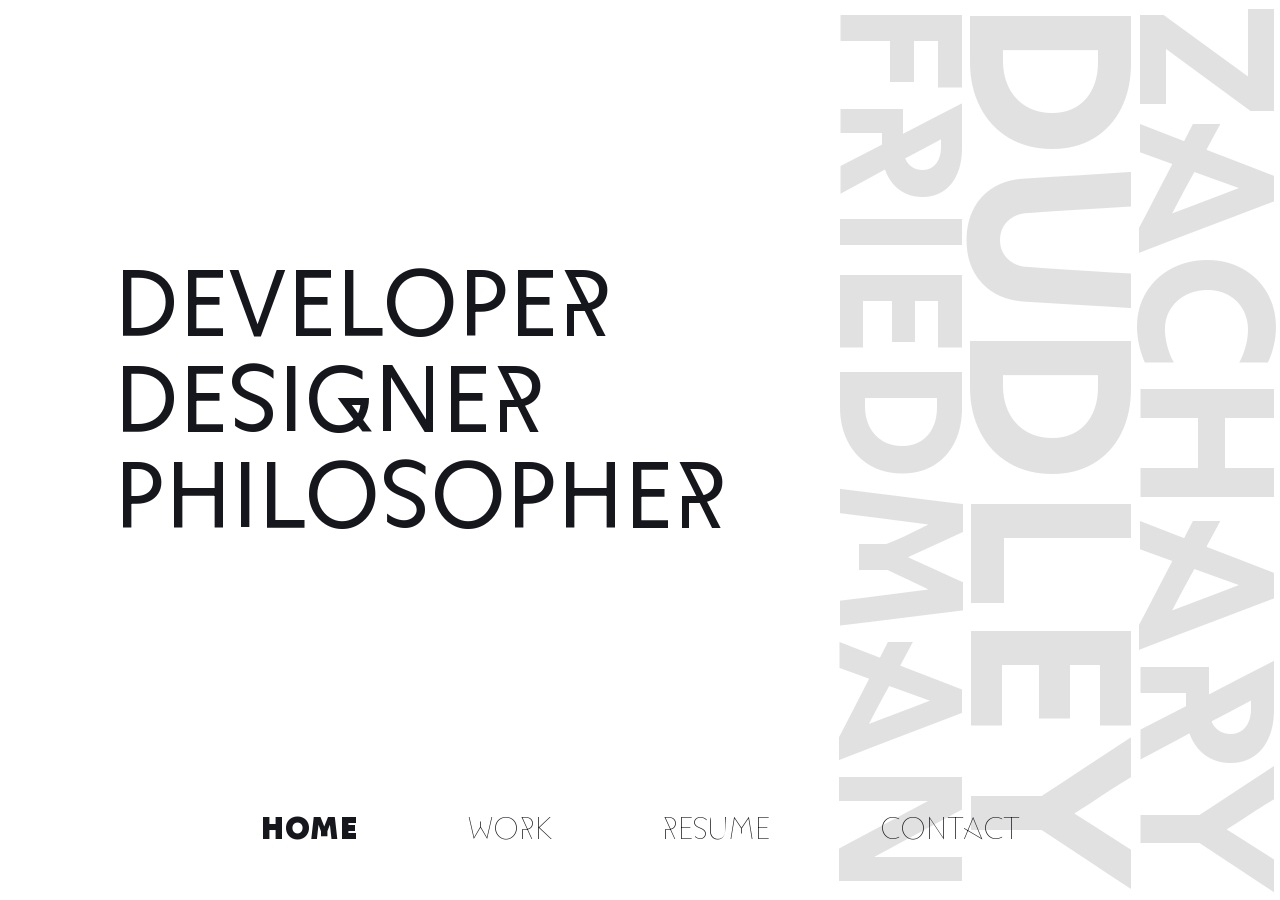
<file: index.html>
<!doctype html>
<html lang="en">

<head>
  <meta charset="utf-8">
  <meta name="viewport"
        content="width=device-width, initial-scale=1, maximum-scale=1, viewport-fit=cover">
  <meta name="author"
        content="Zachary Dudley Friedman">
  <meta name="description"
        content="All Zach Friedman, all the time.">
  <meta name="og:title"
        content="Zachary Dudley Friedman">
  <meta name="og:description"
        content="All Zach Friedman, all the time.">
  <!-- <base href="https://www.zacharydfriedman.com"> -->
  <link rel="stylesheet"
        href="./css/reset.css">
  <link rel="stylesheet"
        href="./css/utility.css">
  <link rel="stylesheet"
        href="./css/menu.css">
  <link rel="stylesheet"
        href="./css/home.css">
  <link rel="stylesheet"
        href="./css/work.css">
  <link rel="stylesheet"
        href="./css/resume.css">
  <link rel="stylesheet"
        href="./css/contact.css">
  <script defer
          src="code.js"></script>
  <title>Zachary Dudley Friedman</title>
</head>

<body>
  <header class="zdf-head">
    <h1 class="zdf-head__title zdf-title">
      <span class="zdf-name zdf-name-first">zachary</span>
      <span class="zdf-name zdf-name-middle">dudley</span>
      <span class="zdf-name zdf-name-last">friedman</span>
    </h1>

    <nav class="zdf-head__menu">
      <ul class="zdf-head__menu-list">
        <li class="zdf-head__menu-list-item">
          <button id="button-home"
                  class="zdf-head__menu-link zdf-button zdf-link zdf-link--active"
                  data-page="home">
            <span class="zdf-head__menu-link--text">home</span>
            <span class="zdf-head__menu-link--icon">
              <svg width="24"
                   height="24"
                   viewBox="0 0 24 24"
                   fill="none"
                   xmlns="http://www.w3.org/2000/svg">
                <path d="M3 12L5 10M5 10L12 3L19 10M5 10V20C5 20.5523 5.44772 21 6 21H9M19 10L21 12M19 10V20C19 20.5523 18.5523 21 18 21H15M9 21C9.55228 21 10 20.5523 10 20V16C10 15.4477 10.4477 15 11 15H13C13.5523 15 14 15.4477 14 16V20C14 20.5523 14.4477 21 15 21M9 21H15"
                      stroke="#4A5568"
                      stroke-width="2"
                      stroke-linecap="round"
                      stroke-linejoin="round" />
              </svg>
            </span>
          </button>
        </li>
        <li class="zdf-head__menu-list-item">
          <button id="button-work"
                  class="zdf-head__menu-link zdf-button zdf-link"
                  data-page="work">
            <span class="zdf-head__menu-link--text">work</span>
            <span class="zdf-head__menu-link--icon">
              <svg width="24"
                   height="24"
                   viewBox="0 0 24 24"
                   fill="none"
                   xmlns="http://www.w3.org/2000/svg">
                <path d="M9.66347 17H14.3364M11.9999 3V4M18.3639 5.63604L17.6568 6.34315M21 11.9999H20M4 11.9999H3M6.34309 6.34315L5.63599 5.63604M8.46441 15.5356C6.51179 13.5829 6.51179 10.4171 8.46441 8.46449C10.417 6.51187 13.5829 6.51187 15.5355 8.46449C17.4881 10.4171 17.4881 13.5829 15.5355 15.5356L14.9884 16.0827C14.3555 16.7155 13.9999 17.5739 13.9999 18.469V19C13.9999 20.1046 13.1045 21 11.9999 21C10.8954 21 9.99995 20.1046 9.99995 19V18.469C9.99995 17.5739 9.6444 16.7155 9.01151 16.0827L8.46441 15.5356Z"
                      stroke="#4A5568"
                      stroke-width="2"
                      stroke-linecap="round"
                      stroke-linejoin="round" />
              </svg>
            </span>
          </button>
        </li>
        <li class="zdf-head__menu-list-item zdf-head__menu--resume">
          <button id="button-resume"
                  class="zdf-head__menu-link zdf-button zdf-link"
                  data-page="resume">
            <span class="zdf-head__menu-link--text">resume</span>
            <span class="zdf-head__menu-link--icon">
              <svg width="24"
                   height="24"
                   viewBox="0 0 24 24"
                   fill="none"
                   xmlns="http://www.w3.org/2000/svg">
                <path d="M21 13.2554C18.2207 14.3805 15.1827 15 12 15C8.8173 15 5.7793 14.3805 3 13.2554M16 6V4C16 2.89543 15.1046 2 14 2H10C8.89543 2 8 2.89543 8 4V6M12 12H12.01M5 20H19C20.1046 20 21 19.1046 21 18V8C21 6.89543 20.1046 6 19 6H5C3.89543 6 3 6.89543 3 8V18C3 19.1046 3.89543 20 5 20Z"
                      stroke="#4A5568"
                      stroke-width="2"
                      stroke-linecap="round"
                      stroke-linejoin="round" />
              </svg>
            </span>
          </button>
          <a class="zdf-head__menu--resume-link"
             href="./Resume - Zachary Friedman.pdf"
             target="_blank">view as pdf</a>
        </li>
        <li class="zdf-head__menu-list-item">
          <button id="button-contact"
                  class="zdf-head__menu-link zdf-button zdf-link"
                  data-page="contact">
            <span class="zdf-head__menu-link--text">contact</span>
            <span class="zdf-head__menu-link--icon">
              <svg width="24"
                   height="24"
                   viewBox="0 0 24 24"
                   fill="none"
                   xmlns="http://www.w3.org/2000/svg">
                <path d="M3 8L10.8906 13.2604C11.5624 13.7083 12.4376 13.7083 13.1094 13.2604L21 8M5 19H19C20.1046 19 21 18.1046 21 17V7C21 5.89543 20.1046 5 19 5H5C3.89543 5 3 5.89543 3 7V17C3 18.1046 3.89543 19 5 19Z"
                      stroke="#4A5568"
                      stroke-width="2"
                      stroke-linecap="round"
                      stroke-linejoin="round" />
              </svg>
            </span>
          </button>
        </li>
      </ul>
    </nav>
    <dialog id="zdf-modal"
            class="zdf-modal">
      <button class="zdf-button zdf-button--close"></button>
      <form id="zdf-form"
            class="zdf-form">
        <div class="zdf-form-input--radio">
          <!-- <div class="zdf-form-input"> -->
          <!-- <label for="password"></label>
          <input id="password"
                 type="text"
                 name="password">
        </div>
        <input id="submit-button"
               type="submit"
               class="zdf-button zdf-button--submit"
               value="SUBMIT"> -->
          <div class="zdf-form-input--radio-option zdf-link">
            <input type="radio"
                   name="theme_selection"
                   class="zdf-form-input--radio-input"
                   id="theme-white"
                   value="white"
                   checked="checked">
            <label for="theme-white"
                   class="zdf-form-input--radio-label">White</label>
          </div>
          <div class="zdf-form-input--radio-option zdf-link">
            <input type="radio"
                   name="theme_selection"
                   class="zdf-form-input--radio-input"
                   id="theme-black"
                   value="black">
            <label for="theme-black"
                   class="zdf-form-input--radio-label">Black</label>
          </div>
          <div class="zdf-form-input--radio-option zdf-link">
            <input type="radio"
                   name="theme_selection"
                   class="zdf-form-input--radio-input"
                   id="theme-teal"
                   value="teal">
            <label for="theme-teal"
                   class="zdf-form-input--radio-label">Teal</label>
          </div>
          <div class="zdf-form-input--radio-option zdf-link">
            <input type="radio"
                   name="theme_selection"
                   class="zdf-form-input--radio-input"
                   id="theme-orange"
                   value="orange">
            <label for="theme-orange"
                   class="zdf-form-input--radio-label">Orange</label>
          </div>
          <div class="zdf-form-input--radio-option zdf-link">
            <input type="radio"
                   name="theme_selection"
                   class="zdf-form-input--radio-input"
                   id="theme-blue"
                   value="blue">
            <label for="theme-blue"
                   class="zdf-form-input--radio-label">Blue</label>
          </div>
      </form>
      <div class="zdf-modal-text"></div>
    </dialog>
  </header>

  <main>
    <!-- PAGE - HOME -->
    <article id="page-home"
             class="zdf-page zdf-page-home active">
      <section class="zdf-page-home__section">
        <h4 id="title-name-one"
            class="zdf-title zdf-home__name">DEVELOPER</h4>
        <h4 id="title-name-two"
            class="zdf-title zdf-home__name">DESIGNER</h4>
        <h4 id="title-name-three"
            class="zdf-title zdf-home__name">PHILOSOPHER</h4>
      </section>
    </article>

    <!-- PAGE - WORK -->
    <article id="page-work"
             class="zdf-page zdf-page-work hidden">
      <section class="zdf-page__section zdf-page-work__section">
        <details class="zdf-details">
          <summary>
            <h4 class="zdf-page__subtitle zdf-title">Axis of Eval</h4>
          </summary>
          <article class="zdf-work-description">
            <p class="zdf-work-text">
              I wanted to create an iOS game that could be played without needing
              to look at the phone.

              The goal of the game is to hold the phone in the correct orientation.
            </p>
            <div class="zdf-work-image-container">
              <img class="zdf-work-image"
                   src="./image/Axis.png"
                   alt="axis" />
            </div>
          </article>
        </details>
      </section>

      <section class="zdf-page__section zdf-page-work__section zdf-page-work__section--cem">
        <details class="zdf-details">
          <summary>
            <h4 class="zdf-page__subtitle zdf-title">Chrome Extension Manager</h4>
          </summary>
          <article class="zdf-work-description">
            <a class="zdf-work-link"
               href="https://github.com/ZacharyDudley/ChromeExtensionManager"
               target="_blank">
              <svg width="24"
                   height="24"
                   viewBox="0 0 24 24"
                   fill="none"
                   xmlns="http://www.w3.org/2000/svg">
                <path d="M13.8284 10.1716C12.2663 8.60948 9.73367 8.60948 8.17157 10.1716L4.17157 14.1716C2.60948 15.7337 2.60948 18.2663 4.17157 19.8284C5.73367 21.3905 8.26633 21.3905 9.82843 19.8284L10.93 18.7269M10.1716 13.8284C11.7337 15.3905 14.2663 15.3905 15.8284 13.8284L19.8284 9.82843C21.3905 8.26633 21.3905 5.73367 19.8284 4.17157C18.2663 2.60948 15.7337 2.60948 14.1716 4.17157L13.072 5.27118"
                      stroke="#4A5568"
                      stroke-width="2"
                      stroke-linecap="round"
                      stroke-linejoin="round" />
              </svg>
            </a>
            <p class="zdf-work-text">
              One thing I do not like about Chrome: it's not easy to enable/disable
              extensions. You have to go to the three-dot menu, then to other tools,
              then extensions, and then find the extension and turn it off.
              <br />
              <br />
              This extension allows you to see all installed extensions and turn them
              on or off without having to traverse a single menu. There's also a
              'turn all off/on' switch, as well as the ability to lock extensions on or off.
            </p>
            <div class="zdf-work-image-container">
              <img class="zdf-work-image"
                   src="./image/Chrome Extension Manager.png"
                   alt="chrome extension manager" />
            </div>
          </article>
        </details>
      </section>

      <section class="zdf-page__section zdf-page-work__section">
        <details class="zdf-details">
          <summary>
            <h4 class="zdf-page__subtitle zdf-title">Tetris</h4>
          </summary>
          <article class="zdf-work-description">
            <a class="zdf-work-link"
               href="https://github.com/ZacharyDudley/tetris-app"
               target="_blank">
              <svg width="24"
                   height="24"
                   viewBox="0 0 24 24"
                   fill="none"
                   xmlns="http://www.w3.org/2000/svg">
                <path d="M13.8284 10.1716C12.2663 8.60948 9.73367 8.60948 8.17157 10.1716L4.17157 14.1716C2.60948 15.7337 2.60948 18.2663 4.17157 19.8284C5.73367 21.3905 8.26633 21.3905 9.82843 19.8284L10.93 18.7269M10.1716 13.8284C11.7337 15.3905 14.2663 15.3905 15.8284 13.8284L19.8284 9.82843C21.3905 8.26633 21.3905 5.73367 19.8284 4.17157C18.2663 2.60948 15.7337 2.60948 14.1716 4.17157L13.072 5.27118"
                      stroke="#4A5568"
                      stroke-width="2"
                      stroke-linecap="round"
                      stroke-linejoin="round" />
              </svg>
            </a>
            <p class="zdf-work-text">
              I wanted to learn React Native, so I made Tetris.
            </p>
            <div class="zdf-work-image-container">
              <img class="zdf-work-image"
                   src="./image/TetrisMenu.png"
                   alt="" />
              <img class="zdf-work-image"
                   src="./image/TetrisGameplay.png"
                   alt="" />
              <img class="zdf-work-image"
                   src="./image/TetrisGameplay2.png"
                   alt="" />
              <img class="zdf-work-image"
                   src="./image/TetrisGameover.png"
                   alt="" />
            </div>
          </article>
        </details>
      </section>

      <section class="zdf-page__section zdf-page-work__section">
        <details class="zdf-details">
          <summary>
            <h4 class="zdf-page__subtitle zdf-title">Chessball</h4>
          </summary>
          <article class="zdf-work-description">
            <a class="zdf-work-link"
               href="https://github.com/ZacharyDudley/chessball"
               target="_blank">
              <svg width="24"
                   height="24"
                   viewBox="0 0 24 24"
                   fill="none"
                   xmlns="http://www.w3.org/2000/svg">
                <path d="M13.8284 10.1716C12.2663 8.60948 9.73367 8.60948 8.17157 10.1716L4.17157 14.1716C2.60948 15.7337 2.60948 18.2663 4.17157 19.8284C5.73367 21.3905 8.26633 21.3905 9.82843 19.8284L10.93 18.7269M10.1716 13.8284C11.7337 15.3905 14.2663 15.3905 15.8284 13.8284L19.8284 9.82843C21.3905 8.26633 21.3905 5.73367 19.8284 4.17157C18.2663 2.60948 15.7337 2.60948 14.1716 4.17157L13.072 5.27118"
                      stroke="#4A5568"
                      stroke-width="2"
                      stroke-linecap="round"
                      stroke-linejoin="round" />
              </svg>
            </a>
            <p class="zdf-work-text">
              A work-in-progress: chess and soccer.
            </p>
          </article>
        </details>
      </section>

      <section class="zdf-page__section zdf-page-work__section">
        <details class="zdf-details">
          <summary>
            <h4 class="zdf-page__subtitle zdf-title">ZacharyD<wbr>Friedman<wbr>.com</h4>
          </summary>
          <article class="zdf-work-description">
            <p class="zdf-work-text">
              My original website was built with React, Redux, and a host of other
              node modules. This was a bit overkill for the scope of my website,
              so I decided to remake my site using nothing but HTML, CSS, and JavaScript.
            </p>
          </article>
        </details>
      </section>

    </article>

    <!-- PAGE - RESUME -->
    <article id="page-resume"
             class="zdf-page zdf-page-resume hidden">
      <section class="zdf-page__section zdf-page-resume__section zdf-page-resume__skills">
        <h4 class="zdf-page__subtitle zdf-title">skills</h4>
        <ul class="zdf-page__list">
          <li class="zdf-page__list-item">
            <p>
              JavaScript, Node.js, Next.js, HTML5, CSS3, Vue, Vuex, React, Redux
            </p>
          </li>
        </ul>
      </section>
      <section class="zdf-page__section zdf-page-resume__section zdf-page-resume__experience"
               data-section="scroll">
        <h4 class="zdf-page__subtitle zdf-title">experience</h4>
        <div class="zdf-page__list-container">
          <button class="zdf-button zdf-button-scroll zdf-button-scroll--left"
                  data-scroll="button-left">
            <svg width="24"
                 height="24"
                 viewBox="0 0 24 24"
                 fill="none"
                 xmlns="http://www.w3.org/2000/svg">
              <path d="M11 15L8 12M8 12L11 9M8 12L16 12M3 12C3 7.02944 7.02944 3 12 3C16.9706 3 21 7.02944 21 12C21 16.9706 16.9706 21 12 21C7.02944 21 3 16.9706 3 12Z"
                    stroke="#4A5568"
                    stroke-width="2"
                    stroke-linecap="round"
                    stroke-linejoin="round" />
            </svg>
          </button>
          <ul class="zdf-page__list"
              data-scroll="container">
            <li class="zdf-page__list-item zdf-resume-card">
              <div class="zdf-resume-card__head">
                <h6 class="zdf-resume-experience__title">Front End Developer</h6>
                <p class="zdf-resume-experience__company">Hyatt Hotels Corporation</p>
                <span class="zdf-resume-card__head--detail">
                  <p class="zdf-resume-experience__location">Chicago, IL</p>
                  <p class="zdf-resume-experience__date">
                    <time datetime="2018">2018</time> - <time datetime="2020">2020</time>
                    /
                    <time datetime="2021">2021</time> - <time datetime="2023">2023</time>
                  </p>
                </span>
              </div>
              <ul class="zdf-page__list--bullet">
                <li class="zdf-resume-experience__description">Migrated and created new features for guest in-stay
                  experience and hotel kiosk check-in station</li>
                <li class="zdf-resume-experience__description">Utilized Next.js for server-side rendering</li>
                <li class="zdf-resume-experience__description">Employed React hooks to create reusable components</li>
                <li class="zdf-resume-experience__description">Deployed code via Jenkins and Gitlab</li>
                <li class="zdf-resume-experience__description">Inherited 3rd party microservices for building UI
                  components
                </li>
                <li class="zdf-resume-experience__description">Technology stack includes: Next.js, React, Node.js, SCSS
                </li>
              </ul>
            </li>
            <li class="zdf-page__list-item zdf-resume-card">
              <div class="zdf-resume-card__head">
                <h6 class="zdf-resume-experience__title">Front End Developer</h6>
                <p class="zdf-resume-experience__company">Northern Trust</p>
                <span class="zdf-resume-card__head--detail">
                  <p class="zdf-resume-experience__location">Chicago, IL</p>
                  <p class="zdf-resume-experience__date">
                    <time datetime="2021">2021</time>
                  </p>
                </span>
              </div>
              <ul class="zdf-page__list--bullet">
                <li class="zdf-resume-experience__description">Created, refined, and maintained React js components for
                  Northern Trust digital innovations team</li>
                <li class="zdf-resume-experience__description">Built, tested, and deployed features in React, Redux,
                  React Test Library, and SCSS pre-processors</li>
                <li class="zdf-resume-experience__description">Working in a fast-paced tdd/agile development team
                  deploying to PCF cloud services</li>
                <li class="zdf-resume-experience__description">Ensured functionality and styling of components as
                  frameworks and apps used are white-labeled for other product teams to customize to their own
                  application liking for their customers</li>
                <li class="zdf-resume-experience__description">Technology stack includes: React, Redux, SCSS, Chartjs,
                  CSS3, HTML5, PCF, Jest, docker, kubernetes</li>
              </ul>
            </li>
            <li class="zdf-page__list-item zdf-resume-card">
              <div class="zdf-resume-card__head">
                <h6 class="zdf-resume-experience__title">Front End Developer</h6>
                <p class="zdf-resume-experience__company">Peapod Online Grocer</p>
                <span class="zdf-resume-card__head--detail">
                  <p class="zdf-resume-experience__location">Chicago, IL</p>
                  <p class="zdf-resume-experience__date">
                    <time datetime="2020">2020</time> - <time datetime="2021">2021</time>
                  </p>
                </span>
              </div>
              <ul class="zdf-page__list--bullet">
                <li class="zdf-resume-experience__description">Created, refined, and maintained Vue components for the
                  Peapod eCommerce platform</li>
                <li class="zdf-resume-experience__description">Assisted in sitewide migration from Angular to Vue</li>
                <li class="zdf-resume-experience__description">Updated existing interfaces for ADA compliance</li>
                <li class="zdf-resume-experience__description">Ensured functionality and styling of components in
                  desktop, mobile web, and mobile app environments</li>
                <li class="zdf-resume-experience__description">Technology stack includes: Node.js, Vue, HTML5, CSS3,
                  Sass, Storybook</li>
              </ul>
            </li>
          </ul>
          <button class="zdf-button zdf-button-scroll zdf-button-scroll--right"
                  data-scroll="button-right">
            <svg width="24"
                 height="24"
                 viewBox="0 0 24 24"
                 fill="none"
                 xmlns="http://www.w3.org/2000/svg">
              <path d="M13 9L16 12M16 12L13 15M16 12L8 12M21 12C21 16.9706 16.9706 21 12 21C7.02944 21 3 16.9706 3 12C3 7.02944 7.02944 3 12 3C16.9706 3 21 7.02944 21 12Z"
                    stroke="#4A5568"
                    stroke-width="2"
                    stroke-linecap="round"
                    stroke-linejoin="round" />
            </svg>
          </button>
        </div>
      </section>
      <section class="zdf-page__section zdf-page-resume__section zdf-page-resume__education"
               data-section="scroll">
        <h4 class="zdf-page__subtitle zdf-title">education</h4>
        <div class="zdf-page__list-container">
          <button class="zdf-button zdf-button-scroll zdf-button-scroll--left"
                  data-scroll="button-left">
            <svg width="24"
                 height="24"
                 viewBox="0 0 24 24"
                 fill="none"
                 xmlns="http://www.w3.org/2000/svg">
              <path d="M11 15L8 12M8 12L11 9M8 12L16 12M3 12C3 7.02944 7.02944 3 12 3C16.9706 3 21 7.02944 21 12C21 16.9706 16.9706 21 12 21C7.02944 21 3 16.9706 3 12Z"
                    stroke="#4A5568"
                    stroke-width="2"
                    stroke-linecap="round"
                    stroke-linejoin="round" />
            </svg>
          </button>
          <ul class="zdf-page__list"
              data-scroll="container">
            <li class="zdf-page__list-item">
              <h6 class="zdf-resume-education__title">Fullstack Academy of Code</h6>
              <p class="zdf-resume-education__location">Chicago, IL</p>
              <p class="zdf-resume-education__date"><time datetime="2017">2017</time></p>
              <p class="zdf-resume-education__degree">Software Engineering Immersive</p>
            </li>
            <li class="zdf-page__list-item">
              <h6 class="zdf-resume-education__title">Milwaukee Area Technical College</h6>
              <p class="zdf-resume-education__location">Milwaukee, WI</p>
              <p class="zdf-resume-education__date"><time datetime="2014">2014</time> - <time
                      datetime="2017">2017</time></p>
              <p class="zdf-resume-education__degree">Associate of Applied Science: Computer Simulation and Gaming</p>
            </li>
            <li class="zdf-page__list-item">
              <h6 class="zdf-resume-education__title">University of Akron</h6>
              <p class="zdf-resume-education__location">Akron, OH</p>
              <p class="zdf-resume-education__date"><time datetime="2012">2012</time></p>
              <p class="zdf-resume-education__degree">Courses towards Masters in English</p>
            </li>
            <li class="zdf-page__list-item">
              <h6 class="zdf-resume-education__title">Miami University</h6>
              <p class="zdf-resume-education__location">Oxford, OH</p>
              <p class="zdf-resume-education__date"><time datetime="2004">2004</time> - <time
                      datetime="2008">2008</time></p>
              <p class="zdf-resume-education__degree">Bachelor of Arts: Philosophy</p>
            </li>
          </ul>
          <button class="zdf-button zdf-button-scroll zdf-button-scroll--right"
                  data-scroll="button-right">
            <svg width="24"
                 height="24"
                 viewBox="0 0 24 24"
                 fill="none"
                 xmlns="http://www.w3.org/2000/svg">
              <path d="M13 9L16 12M16 12L13 15M16 12L8 12M21 12C21 16.9706 16.9706 21 12 21C7.02944 21 3 16.9706 3 12C3 7.02944 7.02944 3 12 3C16.9706 3 21 7.02944 21 12Z"
                    stroke="#4A5568"
                    stroke-width="2"
                    stroke-linecap="round"
                    stroke-linejoin="round" />
            </svg>
          </button>
        </div>
      </section>
    </article>

    <!-- PAGE - CONTACT -->
    <article id="page-contact"
             class="zdf-page zdf-page-contact hidden">
      <address class="zdf-page-contact-address">
        <a class="zdf-page-contact__link zdf-link"
           href="mailto:contact@zacharydfriedman.com"
           target="_blank">email</a>
        <h4 class="zdf-page-contact__text">zachary@ZacharyDFriedman.com</h4>
      </address>
      <address class="zdf-page-contact-address">
        <a class="zdf-page-contact__link zdf-link"
           href="https://github.com/ZacharyDudley/"
           target="_blank">github</a>
        <h4 class="zdf-page-contact__text">github.com/ZacharyDudley</h4>
      </address>
      <address class="zdf-page-contact-address">
        <a class="zdf-page-contact__link zdf-link"
           href="https://www.linkedin.com/in/zacharydfriedman/"
           target="_blank">linkedIn</a>
        <h4 class="zdf-page-contact__text">linkedin.com/in/zacharydfriedman</h4>
      </address>
    </article>

  </main>
</body>

</html>
</file>
<file: css/utility.css>
@font-face {
    font-family: 'MovementV';
    src: url('../font/MovementV.ttf') format('truetype');
}

@font-face {
    font-family: 'PublicSans';
    src: url('../font/PublicSans-Thin.ttf') format('truetype');
}

* {
    box-sizing: border-box;
}

html {
    font-family: 'PublicSans', system-ui, -apple-system;
    --color-background: #ffffff;
    --color-background-transparent: #ffffffcc;
    --color-background-name: #d2d2d2a8;
    --color-text: #16161d;
    --color-text-background: #ffffffcc;
    --color-text-background-opaque: #ffffff;
    --color-link: var(--color-text);
    --color-outline: var(--color-text);
    --color-scroll-button-stroke: var(--color-outline);
    --color-scroll-button-fill: var(--color-text-background-opaque);

    --border-radius: 10px;
    --border-radius-narrow: 5px;

    background-color: var(--color-background);
    color: var(--color-text);
}

body {
    width: 100vw;
    height: 100vh;
    overflow-x: hidden;
    position: relative;
    display: flex;
    flex-flow: column-reverse nowrap;
}

main {
    flex: 1 1 auto;
    display: flex;
    flex-flow: row nowrap;
    position: relative;
    max-height: calc(100% - (6vh + 46px));
}

.zdf-page {
    max-width: 100%;
    padding: 1.5rem;
    flex: 0 0 100%;
    overflow-x: hidden;
    overflow-y: auto;
    position: absolute;
    top: 0;
    bottom: 0;
    width: 100%;
    left: 100%;
}

.zdf-page.active {
    animation: slideIn 0.3s ease both;
}

.zdf-page.animating {
    animation: slideOut 0.3s ease both;
}

.zdf-page.hidden {
    display: none;
}

@keyframes slideIn {
    from {
        left: 100%;
    }

    to {
        left: 0;
    }
}

@keyframes slideOut {
    from {
        left: 0;
    }

    to {
        left: 100%;
    }
}

.zdf-page.overflow {
    box-shadow: inset 0px -40px 30px -30px #000000;
    -webkit-box-shadow: inset 0px -40px 30px -30px #000000;
    -moz-box-shadow: inset 0px -40px 30px -30px #000000;
}

.zdf-title {
    font-family: 'MovementV', system-ui, -apple-system;
}

.zdf-link {
    font-family: 'MovementV', system-ui, -apple-system;
    font-weight: 100;
    transition: font-weight 0.5s;
    color: var(--color-link);
}

.zdf-link:hover,
.zdf-link--active {
    font-weight: 900;
}

.zdf-button {
    border: none;
    background-color: rgba(0, 0, 0, 0);
}

.zdf-details {
    margin-bottom: 15px;
}

.zdf-details summary {
    list-style-position: outside;
    margin-left: 15px;
}

.zdf-page__subtitle {
    font-size: 2rem;
}

.zdf-page__list {
    overflow-x: scroll;
    scroll-snap-type: x mandatory;
    -webkit-overflow-scrolling: touch;
    width: 100%;
    display: flex;
    flex-direction: row;
}

.zdf-page__list-item {
    scroll-snap-align: center;
}

.zdf-page__list--bullet {
    list-style: disc inside;
}
</file>
<file: css/menu.css>
/**************************************************
    MENU
    MENU
    MENU
**************************************************/
.zdf-head {
    flex: 0 0 auto;
}

.zdf-head__menu {
    display: flex;
    justify-content: center;
}

.zdf-head__menu-list {
    display: flex;
    flex-direction: row;
    justify-content: space-between;
    padding: 20px 15vw 6vh;
    max-width: 900px;
    flex: 1 1 auto;
}

.zdf-head__menu-list.overflow {
    box-shadow: 0px -30px 60px rgba(0, 0, 0, 0.6);
    position: relative;
    z-index: 1;
}

.zdf-head__menu-list-item {
    text-align: end;
}

.zdf-head__menu-link--text {
    display: none;
}

.zdf-head__menu-link.zdf-link--active .zdf-head__menu-link--icon {
    transition: transform 0.2s ease;
    transform: scale(2);
}

.zdf-head__menu-link--icon {
    display: flex;
    transition: transform 0.2s ease;
    transform: scale(1);
}

.zdf-head__menu-link--icon path {
    stroke: var(--color-text);
}

/* .zdf-head__menu-link.zdf-link--active .zdf-head__menu-link--icon path {
    stroke: var(--color-text);
} */

.zdf-head__menu--resume {
    position: relative;
}

.zdf-head__menu--resume-link {
    display: none;
    position: absolute;
    top: 140%;
    left: 50%;
    text-align: left;
    width: 90px;
    text-decoration: none;
    color: var(--color-text);
}

#button-resume.zdf-link--active + .zdf-head__menu--resume-link {
    display: block;
}

@media (min-width: 641px) {
    .zdf-head__menu-list {
        padding-left: 5vw;
        padding-right: 5vw;
    }

    .zdf-head__menu-link--text {
        display: block;
        font-size: 2rem;
    }

    .zdf-head__menu-link--icon {
        display: none;
    }

    #button-resume.zdf-link--active + .zdf-head__menu--resume-link {
        width: auto;
        text-align: end;
        left: auto;
        top: auto;
        right: 0;
    }
}


/**************************************************
    TITLE
    TITLE
    TITLE
**************************************************/
.zdf-name {
    writing-mode: vertical-lr;
    font-weight: 700;
    color: var(--color-background-name);
    z-index: -1;
    position: fixed;
    line-height: 0;
}

.zdf-name-first {
    top: 3px;
    right: 7vh;
    font-size: 21.5vh;
}
.zdf-name-middle {
    top: -4px;
    right: 24vh;
    font-size: 25.8vh;

}
.zdf-name-last {
    top: 0;
    right: 41vh;
    font-size: 19.7vh;
}


/**************************************************
    PORTRAIT
    PORTRAIT
    PORTRAIT
**************************************************/
.zdf-portrait {
    position: fixed;
    top: 30%;
    right: -200px;
    opacity: 15%;
    mix-blend-mode: darken;
    z-index: -1;
}


/**************************************************
    MODAL
    MODAL
    MODAL
**************************************************/
body.show-modal::before {
    content: '';
    position: absolute;
    top: 0;
    bottom: 0;
    left: 0;
    right: 0;
    background-color: rgba(0, 0, 0, 0.7);
    z-index: 1;
}

.zdf-modal {
    display: none;
    position: absolute;
    top: 50%;
    left: 50%;
    transform: translate(-50%, -50%);
    z-index: 10;
    border-radius: var(--border-radius);
    border: 3px solid var(--color-outline);
    padding: 90px 40px 20px 40px;
    flex-direction: column;
    justify-content: center;
    align-items: center;
    background-color: var(--color-background);
    margin: 0;
    max-height: 100vh;
}

.zdf-modal.show {
    display: flex;
}

.zdf-form {
    display: flex;
    flex-flow: column nowrap;
}

.zdf-form-input {
    margin-bottom: 30px;
}

.zdf-form-input.animating {
    animation: shake 0.3s cubic-bezier(1, 0, 0, 1);
}

@keyframes shake {
    0% {
        transform: translateX(12px);
    }
    25% {
        transform: translateX(-12px);
    }
    50% {
        transform: translateX(12px);
    }
    75% {
        transform: translateX(-12px);
    }
    100% {
        transform: translateX(0px);
    }
}

.zdf-form-input input {
    border-radius: var(--border-radius-narrow);
    box-shadow: inset 0 1px 3px var(--color-outline);
    padding: .5rem .6rem;
    background-color: var(--color-text-background);
    color: var(--color-text);
    border-color: var(--color-outline);
    caret-color: var(--color-text);
}

.zdf-form-input input:focus {
    outline: none;
    border-color: #4D90FE;
}

.zdf-form-input--radio {
    display: flex;
    flex-direction: column;
}

.zdf-form-input--radio-option {
    margin: 15px;
}

.zdf-button--submit {
    font-family: 'MovementV', system-ui, -apple-system;
    padding: 5px 15px;
    border: 2px solid var(--color-outline);
    border-radius: var(--border-radius-narrow);
    color: var(--color-text);
    background-color: var(--color-background-name);
    align-self: flex-end;
}

.zdf-button--close {
    position: absolute;
    right: 0;
    top: 0;
    width: 50px;
    height: 50px;
}

.zdf-button--close::before,
.zdf-button--close::after {
    content: '';
    position: absolute;
    top: 50%;
    left: 50%;
    bottom: 0;
}

.zdf-button--close::before {
    border-left: 3px solid var(--color-text);
    transform: translate(-50%, -50%) rotate(45deg);
}

.zdf-button--close::after {
    border-right: 3px solid var(--color-text);
    transform: translate(-50%, -50%) rotate(-45deg);
}

.zdf-modal-text {
    margin-top: 20px;
    color: var(--color-text);
}
</file>
<file: css/home.css>
/**************************************************
    PAGE - HOME
    PAGE - HOME
    PAGE - HOME
**************************************************/
.zdf-page-home__section {
    position: absolute;
    top: 50%;
    transform: translateY(-50%);
}

.zdf-home__name {
    font-size: 10vw;
}

@media (min-width: 769px) {
    .zdf-page-home__section {
        margin-left: 7%;
    }
}

@media (min-width: 960px) {
    .zdf-home__name {
        font-size: 96px;
    }
}
</file>
<file: css/work.css>
/**************************************************
    PAGE - WORK
    PAGE - WORK
    PAGE - WORK
**************************************************/
.zdf-work-description {
    display: flex;
    flex-flow: column nowrap;
    cursor: auto;
    margin-top: 15px;
}

.zdf-details {
    background-color: var(--color-text-background);
    border-radius: var(--border-radius);
    padding: 10px;
    border: 3px solid var(--color-outline);
    max-width: 600px;
}

.zdf-work-link {
    align-self: flex-end;
    /* transform: scale(1); */
    /* transition: transform 0.5s; */
}

/* .zdf-work-link:hover {
    transform: scale(2);
} */

.zdf-work-link path {
    stroke: var(--color-outline);
    stroke-width: 2;
    transition: stroke-width 0.5s;
}

.zdf-work-link:hover path {
    stroke-width: 3;
}

.zdf-work-text {
    margin-left: 20px;
}

.zdf-work-image-container {
    display: flex;
    position: relative;
    margin-top: 15px;
    flex-wrap: wrap;
}

.zdf-work-image {
    max-height: 200px;
    margin: 5px auto;
}

.zdf-details .zdf-title {
    cursor: pointer;
    display: inline-block;
    width: 100%;
    vertical-align: middle;
    font-weight: 100;
    transition: font-weight 0.5s;
}

.zdf-details .zdf-title:hover,
.zdf-details[open] .zdf-title {
    font-weight: 900;
}

@media (min-width: 769px) {
    .zdf-details {
        margin-left: 7%;
    }
}
</file>
<file: css/resume.css>
/**************************************************
    PAGE - RESUME
    PAGE - RESUME
    PAGE - RESUME
**************************************************/
.zdf-page-resume {
    justify-content: flex-start;
    display: flex;
    flex-flow: column nowrap;
}

.zdf-page-resume__section {
    flex: 1 0 auto;
    display: flex;
    flex-direction: column;
    position: relative;
    margin-bottom: 30px;
    max-width: 600px;
}

.zdf-page-resume__skills {
    justify-content: flex-end;
}

.zdf-page-resume__experience {
    flex-grow: 0;
}

.zdf-page-resume__education {
    margin-bottom: 0;
}

.zdf-page-resume__section .zdf-page__subtitle {
    margin-bottom: 10px;
}

.zdf-page-resume .zdf-page__list-container {
    position: relative;
}

.zdf-page-resume__section .zdf-page__list {
    padding-bottom: 8px;
}

.zdf-page-resume .zdf-page__list-item {
    display: flex;
    flex-direction: row;
    flex-wrap: wrap;
    background-color: var(--color-text-background);
    border-radius: var(--border-radius);
    padding: 10px;
    flex: 1 0 100%;
    margin-left: 10px;
    border: 3px solid var(--color-outline);
}

.zdf-page-resume .zdf-page__list-item:first-of-type {
    margin-left: 0;
}

.zdf-resume-card .zdf-page__list--bullet {
    padding: 0 30px;
}

.zdf-resume-card__head {
    width: 100%;
}

.zdf-resume-card__head--detail {
    display: flex;
    flex-direction: row;
}

.zdf-resume-experience__title,
.zdf-resume-education__title {
    font-size: 2rem;
    flex: 1 1 100%;
    margin-bottom: 5px;
}

.zdf-resume-experience__company {
    font-weight: 900;
    flex: 1 1 100%;
    margin-left: 30px;
    margin-bottom: 5px;
}

.zdf-resume-experience__location,
.zdf-resume-experience__date,
.zdf-resume-education__location,
.zdf-resume-education__date {
    margin-left: 30px;
    flex: 0 1 auto;
    margin-bottom: 5px;
}

.zdf-resume-experience__description,
.zdf-resume-education__degree {
    flex: 1 1 100%;
}

@media (min-width: 769px) {
    .zdf-page-resume__section {
        margin-left: 7%;
    }
}


/**************************************************
    SCROLL BUTTONS
    SCROLL BUTTONS
    SCROLL BUTTONS
**************************************************/
.zdf-button-scroll {
    display: flex;
    position: absolute;
    top: 50%;
    border: none;
    z-index: 1;
}

.zdf-button-scroll path {
    stroke: var(--color-scroll-button-stroke);
    fill: var(--color-scroll-button-fill);
}

.zdf-button-scroll--left {
    left: 0;
    transform: translate(-50%, -50%) scale(1.75);
}

.zdf-button-scroll--right {
    right: 0;
    transform: translate(50%, -50%) scale(1.75);
}
</file>
<file: css/contact.css>
/**************************************************
    PAGE - CONTACT
    PAGE - CONTACT
    PAGE - CONTACT
**************************************************/
.zdf-page-contact {
    display: flex;
    flex-direction: column;
}

.zdf-page-contact-address {
    position: relative;
}

.zdf-page-contact__link {
    text-decoration: none;
    font-size: 18vw;
}

.zdf-page-contact__text {
    pointer-events: none;
    width: max-content;
    margin-left: 10%;
    background-color: var(--color-background-transparent);
    box-shadow: 0px 0px 15px 15px var(--color-background-transparent);
    border-radius: var(--border-radius);
    padding: 5px;
}

@media (min-width: 641px) {
    .zdf-page-contact__text {
        font-size: 1.25rem;
        margin-left: 17%;
    }
}

@media (min-width: 769px) {
    .zdf-page-contact-address {
        margin-left: 7%;
    }

    .zdf-page-contact__link {
        font-size: 8.6rem;
    }

    .zdf-page-contact__text {
        font-size: 1.5rem;
    }
}
</file>
